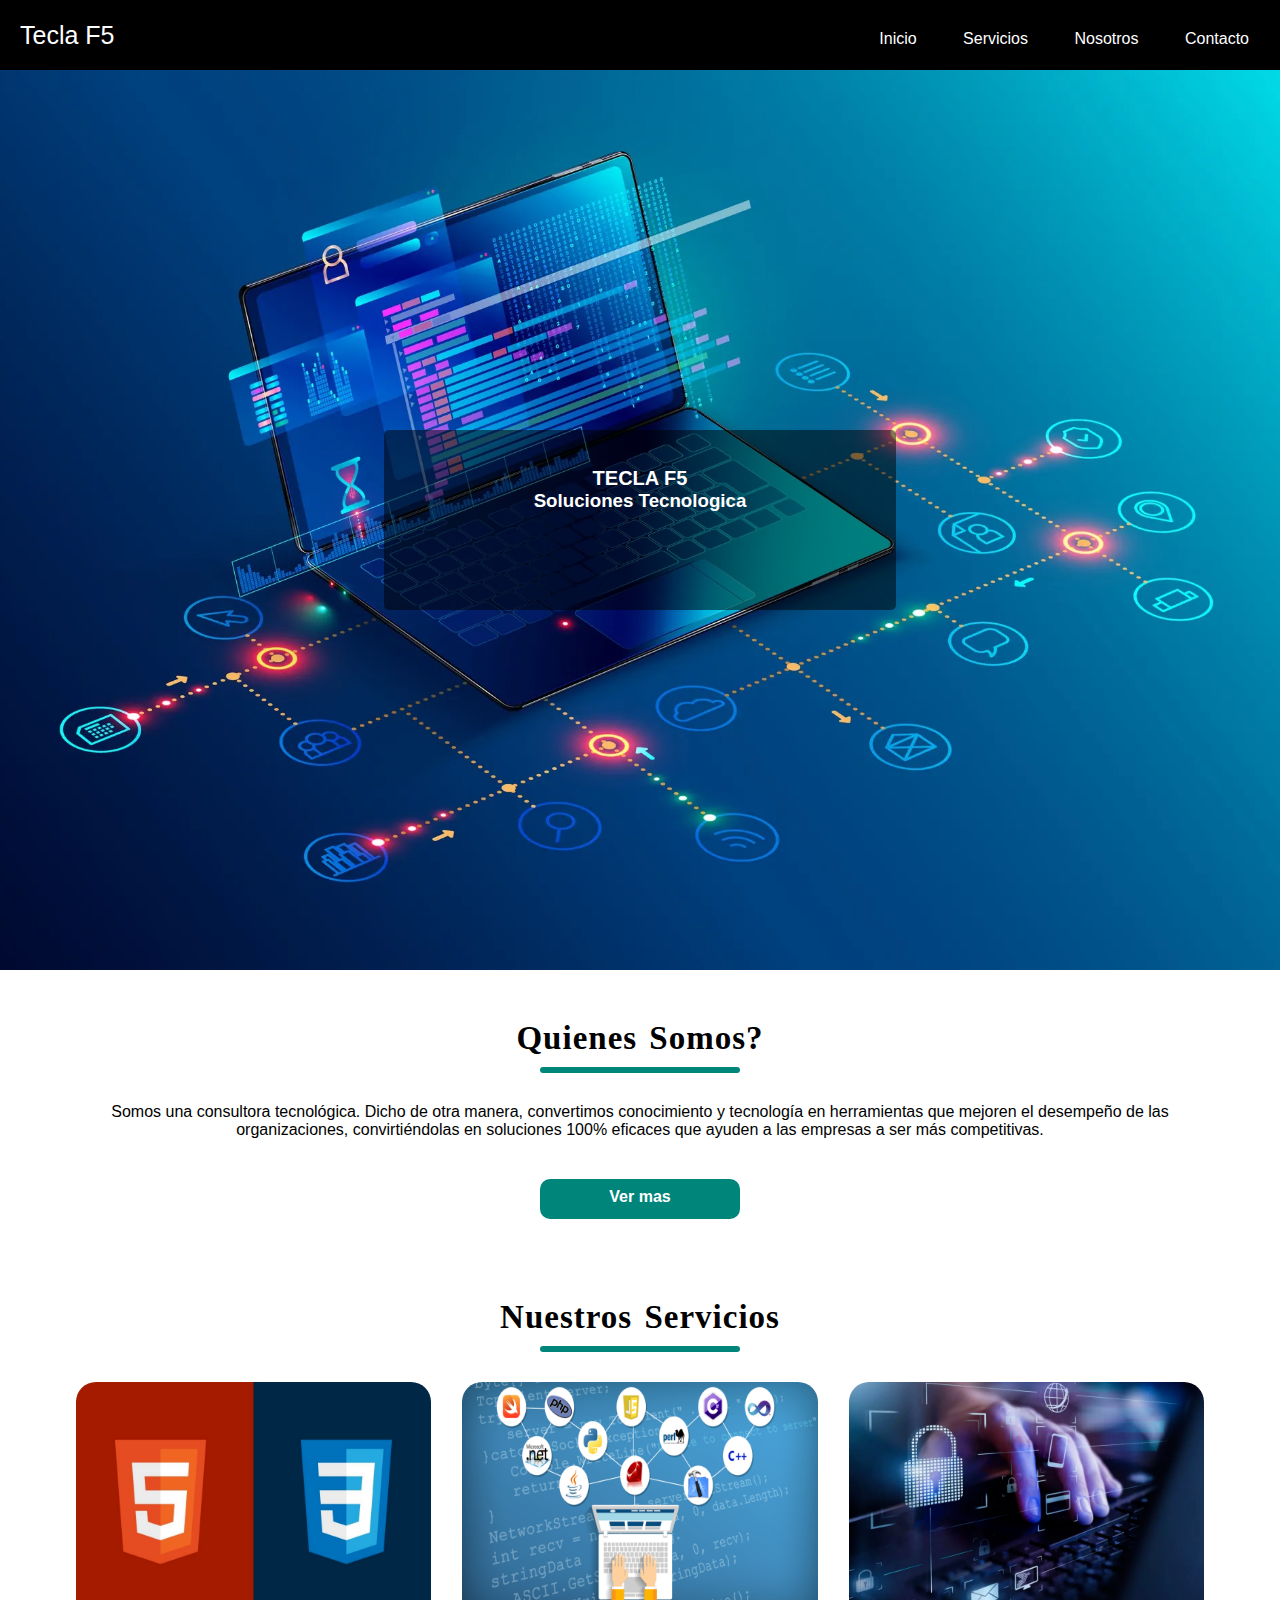
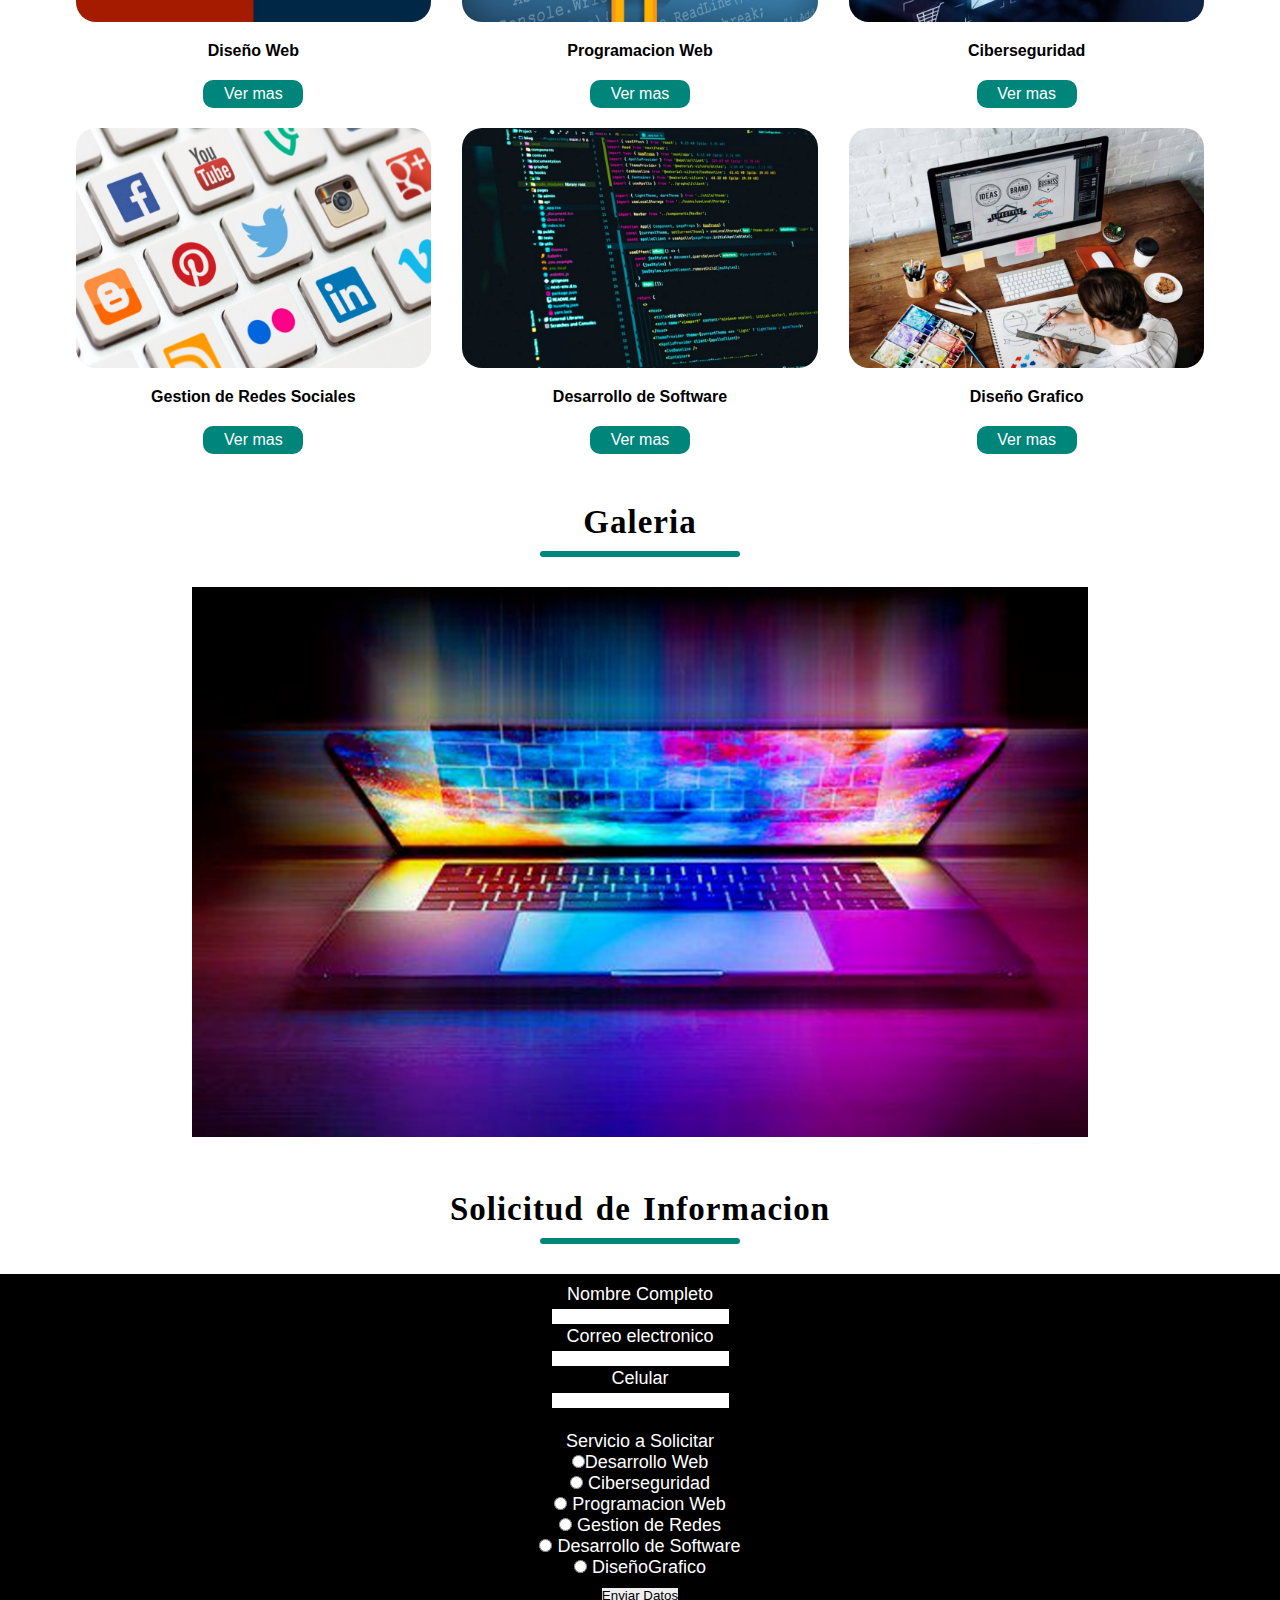
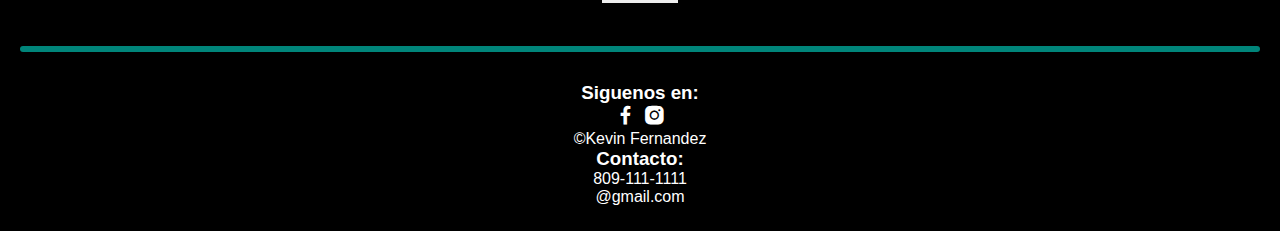
<file: index.html>
<!DOCTYPE html>
<html lang="en">
<head>
    <meta charset="UTF-8">
    <meta http-equiv="X-UA-Compatible" content="IE=edge">
    <meta name="viewport" content="width=device-width, initial-scale=1.0">
    <title>Document</title>
    <link rel="stylesheet" href="style.css">
    <script type="text/javascript" src="funcion.js"></script>
    <link href='https://unpkg.com/boxicons@2.1.2/css/boxicons.min.css' rel='stylesheet'>
</head>
<body>
    <!--inicio menu-->
    <nav class="menu">
        <div class="desplegable" onclick="mostrar()">
            <span></span><span></span><span></span>
        </div>
        <a href="index.html"><label class="logo">Tecla F5</label></a>
        <ul id="barra">
            <li><span class="close" onclick="ocultar()">X</span></li>
            <li><a href="index.html">Inicio</a></li>
            <li><a href="#servicios">Servicios</a></li>
            <li><a href="#">Nosotros</a></li>
            <li><a href="#contacto">Contacto</a></li>
        </ul>
    </nav>


    <!--inicio banner-->
    <header>
        <div class="banner">
            <div class="texto-banner">
                <h1>TECLA F5</h1>
                <h3>Soluciones Tecnologica</h3>
            </div>
        </div>
    </header>

    <!--contenido-->
    <main>
        <section class="nosotros">
            <h1 class="titulo">Quienes Somos?</h1>
            <div class="linea"></div>
            <p class= "contenido">Somos una consultora tecnológica. Dicho de otra manera, convertimos conocimiento y tecnología en herramientas que mejoren el desempeño de las organizaciones, convirtiéndolas en soluciones 100% eficaces que ayuden a las empresas a ser más competitivas.
            </p>
            <a href="#" class="boton">Ver mas</a>
        </section>

        <section class="servicios" id="servicios">
            <h1 class="titulo">Nuestros Servicios</h1>
            <div class="linea"></div>
            <div class="contenido">
                <div class="imagen">
                    <div><img src="diseñoweb.png" alt=""></div>
                    <p>Diseño Web</p>
                    <a href="diseñoweb.html"><div class="boton2" > Ver mas </div></a>
                </div>
                <div class="imagen">
                    <div><img src="programacionweb.png" alt=""></div>
                    <p>Programacion Web</p>
                    <a href="programacionweb.html"><div class="boton2"> Ver mas </div></a>
                </div>
                <div class="imagen">
                    <div><img src="ciberseguridad.png" alt=""></div>
                    <p>Ciberseguridad</p>
                    <a href="ciberseguridad.html"><div class="boton2"> Ver mas </div></a>
                </div>
                <div class="imagen">
                    <div><img src="gestionderedes.png" alt=""></div>
                    <p>Gestion de Redes Sociales</p>
                    <a href="gestionredes.html"><div class="boton2"> Ver mas </div></a>
                </div>
                <div class="imagen">
                    <div><img src="desarrollo.png" alt=""></div>
                    <p>Desarrollo de Software</p>
                    <a href="desarrollo.html"><div class="boton2"> Ver mas </div></a>
                </div>
                <div class="imagen">
                    <div><img src="grafico.png" alt=""></div>
                    <p>Diseño Grafico</p>
                    <a href="redes.html"><div class="boton2"> Ver mas </div></a>
                </div>

            </div>
        </section>

        <section class="galeria">
            <h1 class="titulo">Galeria</h1>
            <div class="linea"></div>
            <div class="slider">
                <ul>
                    <li><img src="galeria1.png" alt=""></li>
                    <li><img src="galeria2.png" alt=""></li>
                    <li><img src="galeria3.png" alt=""></li>
                    <li><img src="galeria4.png" alt=""></li>
                    <li><img src="galeria5.png" alt=""></li>
                    <li><img src="galeria6.png" alt=""></li>
                </ul>
            </div>


        </section>
        <br>
        <br>
        <section class="formulario">
            <br>
            <h1 class="titulo">Solicitud de Informacion</h1>
            <div class="linea"></div>


            <form>
                <p>Nombre Completo</p>
                <input type="text" class="field"> <br>
                <p>Correo electronico</p>
                <input type="text" class="field"> <br>
                <p>Celular</p>
                <input type="number" class="field"> <br>
                <br>
                <p>Servicio a Solicitar</p>
                <input type="radio" name="servicio" value="DesarrolloWeb">Desarrollo Web<br>

                <input type="radio" name="servicio" value="Ciberseguridad"> Ciberseguridad<br>

                <input type="radio" name="servicio" value="ProgramacionWeb"> Programacion Web<br>

                <input type="radio" name="empleoactual" value="GestiondeRedes"> Gestion de Redes<br>

                <input type="radio" name="empleoactual" value="DesarrollodeSoft "> Desarrollo de Software<br>

                <input type="radio" name="empleoactual" value="DiseñoGrafico"> DiseñoGrafico<br>
                
                <p class="center-content"><input type="button" class="btn btn-green" value="Enviar Datos"></p>
            </form>
            

        </section>
        
        


        <footer class="redes" id="contacto">
            <div class="lineaform"></div>
            <h3>Siguenos en:</h3>
            <i class='bx bxl-facebook bx-sm bx-burst-hover'  style="color: #ffff;"></i>
            <i class='bx bxl-instagram-alt bx-sm bx-burst-hover' style="color: #ffff;"></i>
            <br>
            &copy;Kevin Fernandez
            <h3>Contacto:</h3>
            <p>809-111-1111</p>
            <p>@gmail.com</p>
        </footer>
        


    </main>

</body>
</html>
</file>
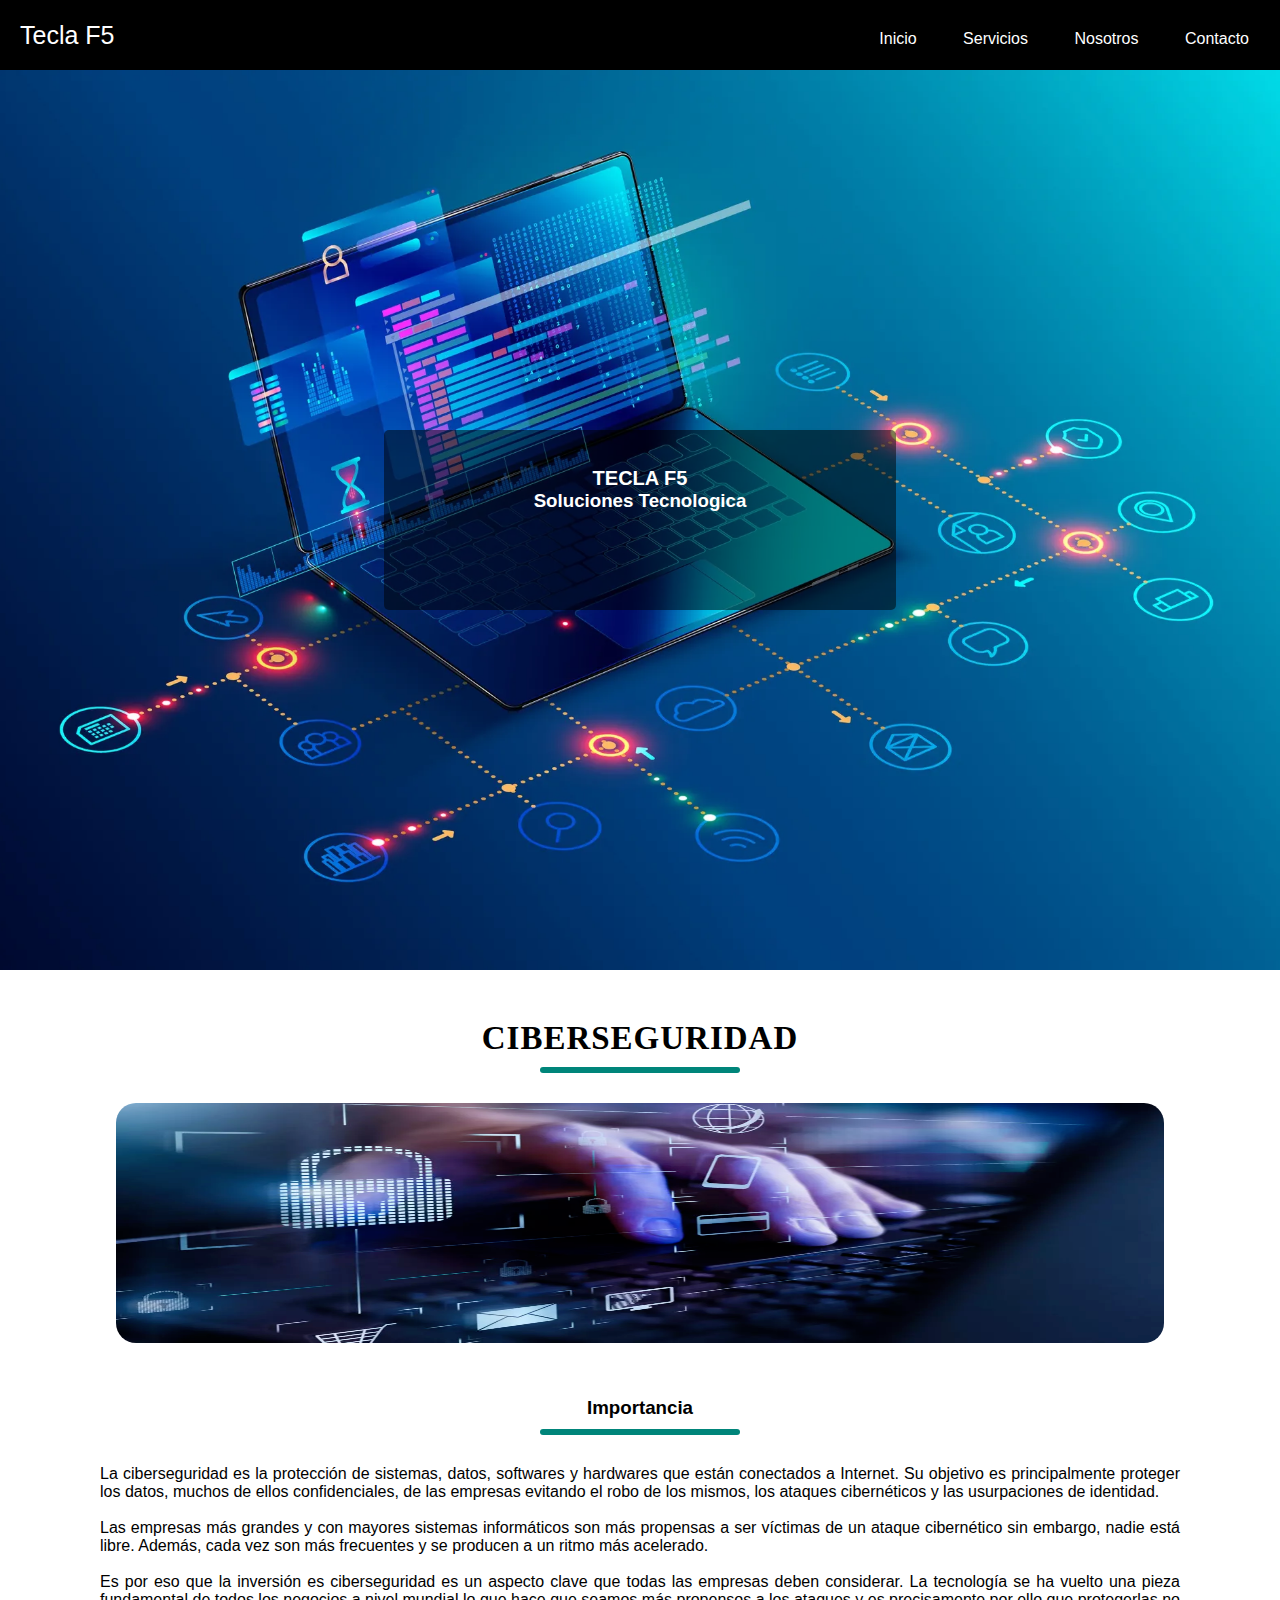
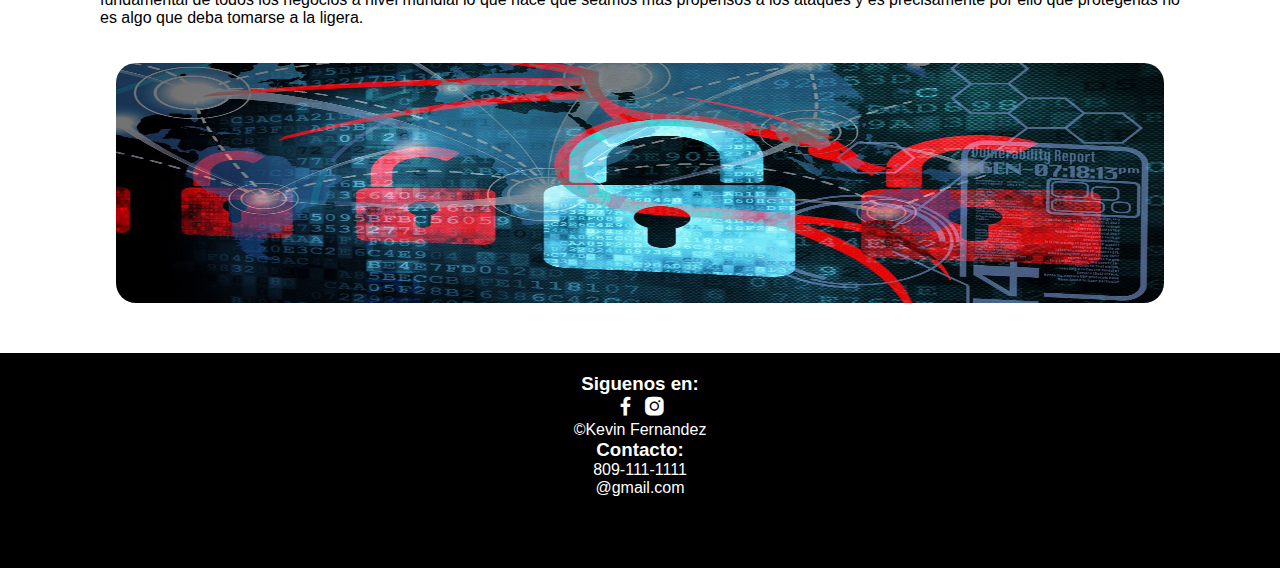
<file: ciberseguridad.html>
<!DOCTYPE html>
<html lang="en">
<head>
    <meta charset="UTF-8">
    <meta http-equiv="X-UA-Compatible" content="IE=edge">
    <meta name="viewport" content="width=device-width, initial-scale=1.0">
    <title>Document</title>
    <link rel="stylesheet" href="style.css">
    <script type="text/javascript" src="funcion.js"></script>
    <link href='https://unpkg.com/boxicons@2.1.2/css/boxicons.min.css' rel='stylesheet'>
</head>
<body>
    <!--inicio menu-->
    <nav class="menu">
        <div class="desplegable" onclick="mostrar()">
            <span></span><span></span><span></span>
        </div>
        <a href="index.html"><label class="logo">Tecla F5</label></a>
        <ul id="barra">
            <li><span class="close" onclick="ocultar()">X</span></li>
            <li><a href="index.html">Inicio</a></li>
            <li><a href="#">Servicios</a></li>
            <li><a href="#">Nosotros</a></li>
            <li><a href="#">Contacto</a></li>
        </ul>
    </nav>


    <!--inicio banner-->
    <header>
        <div class="banner">
            <div class="texto-banner">
                <h1>TECLA F5</h1>
                <h3>Soluciones Tecnologica</h3>
            </div>
        </div>
    </header>

    <!--contenido-->
                  
        <section class="nosotros">
                <h1 class="titulo">CIBERSEGURIDAD</h1>
                <div class="linea"></div>
            <div class="paginas">
                <img src="ciberseguridad.png">
                <br>
                <br>
                <br>
                <h3>Importancia</h3>
                <div class="linea"></div>


                <p>La ciberseguridad es la protección de sistemas, datos, softwares y hardwares que están conectados a Internet. Su objetivo es principalmente proteger los datos, muchos de ellos confidenciales, de las empresas evitando el robo de los mismos, los ataques cibernéticos y las usurpaciones de identidad.
                </p>
                <br>
                <p>Las empresas más grandes y con mayores sistemas informáticos son más propensas a ser víctimas de un ataque cibernético sin embargo, nadie está libre. Además, cada vez son más frecuentes y se producen a un ritmo más acelerado.
                </p>
                <br>
                <p>Es por eso que la inversión es ciberseguridad es un aspecto clave que todas las empresas deben considerar. La tecnología se ha vuelto una pieza fundamental de todos los negocios a nivel mundial lo que hace que seamos más propensos a los ataques y es precisamente por ello que protegerlas no es algo que deba tomarse a la ligera.
                </p>
                <br>
                <br>
                <img src="ciber.png">
            </div>
        </section>

        <footer class="redes">
            <h3>Siguenos en:</h3>
            <i class='bx bxl-facebook bx-sm bx-burst-hover'  style="color: #ffff;"></i>
            <i class='bx bxl-instagram-alt bx-sm bx-burst-hover' style="color: #ffff;"></i>
            <br>
            &copy;Kevin Fernandez
            <h3>Contacto:</h3>
            <p>809-111-1111</p>
            <p>@gmail.com</p>
        </footer>
        


    </main>

</body>
</html>
</file>
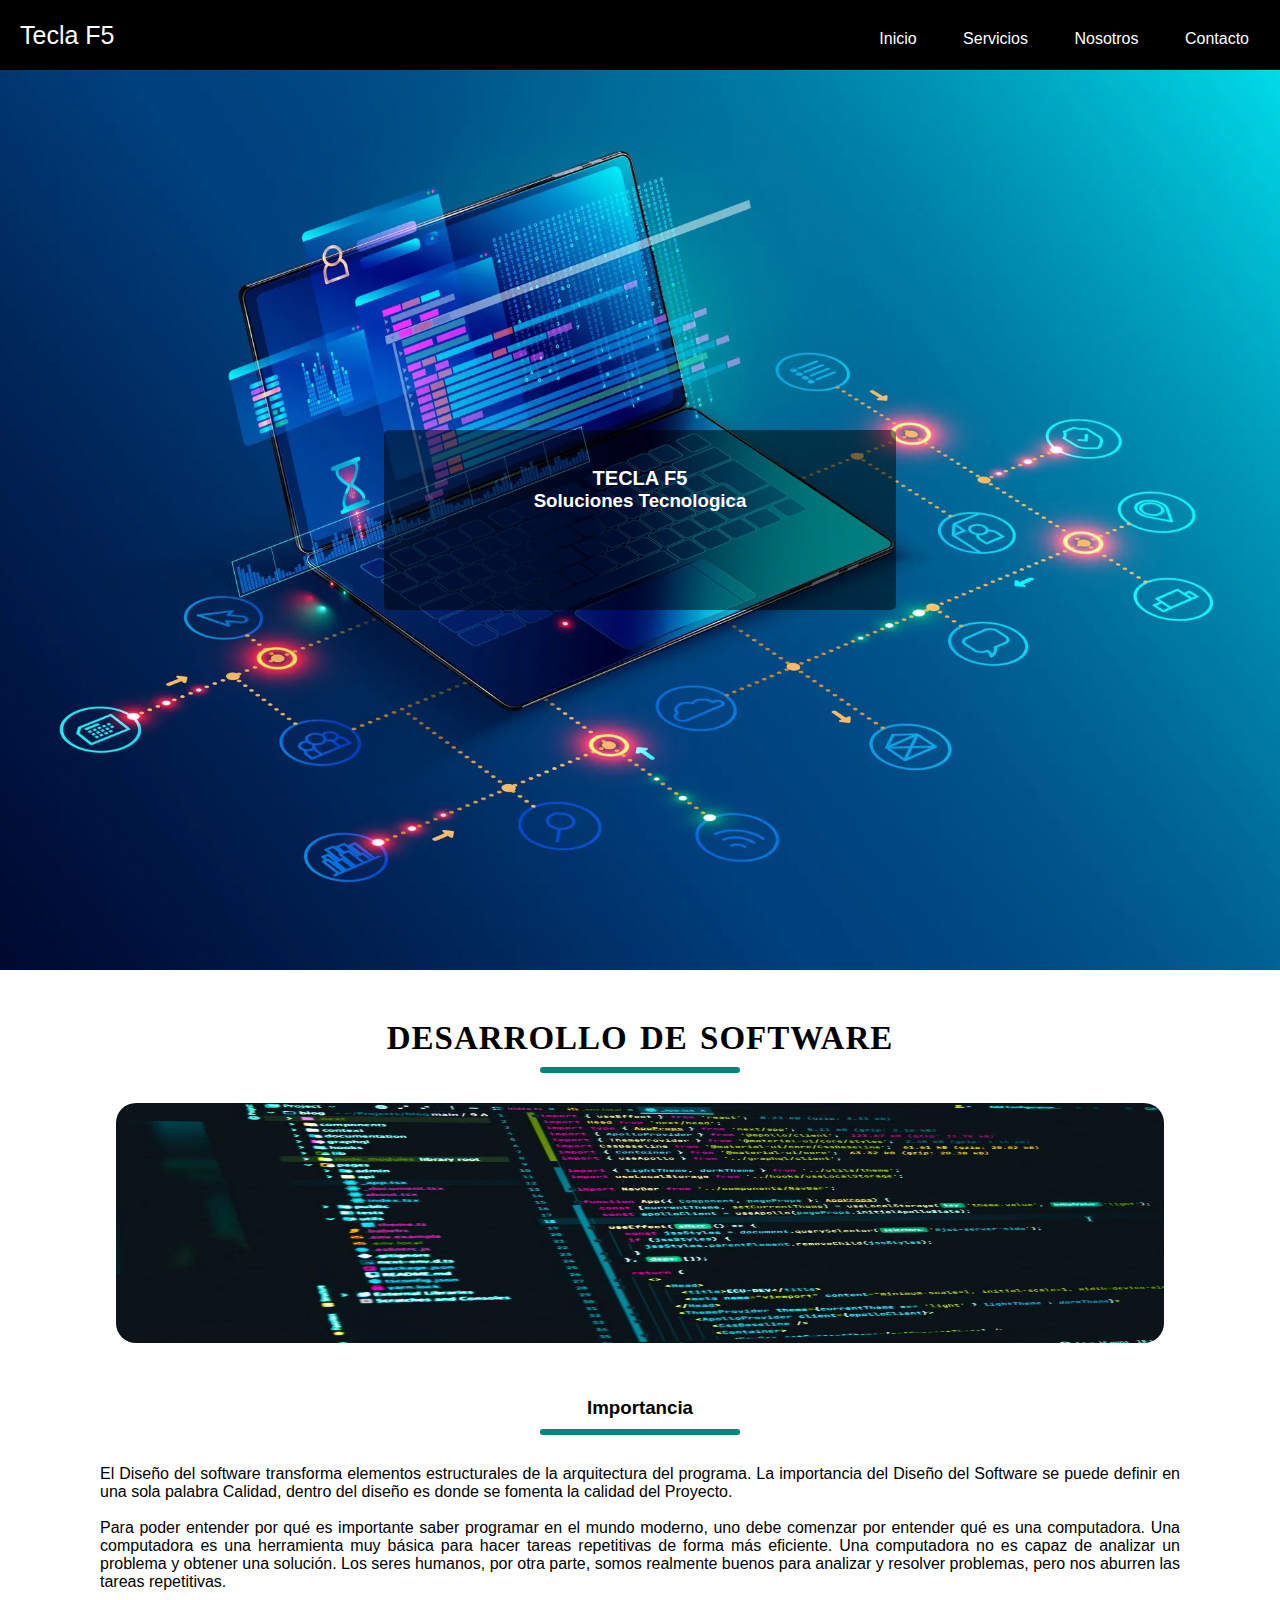
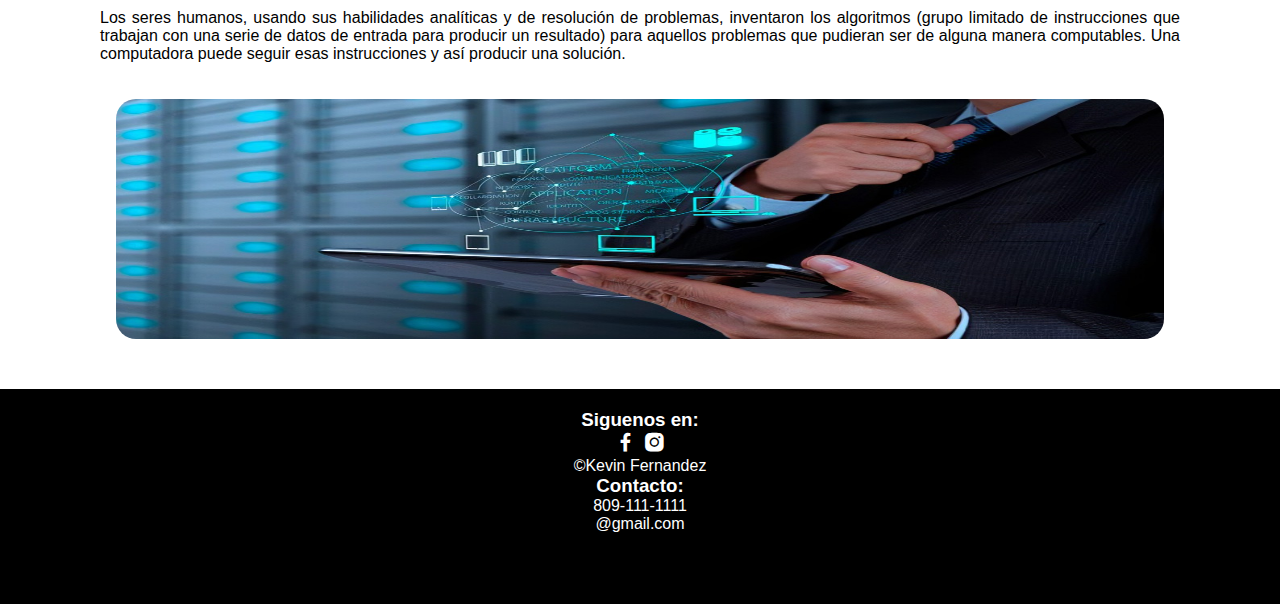
<file: desarrollo.html>
<!DOCTYPE html>
<html lang="en">
<head>
    <meta charset="UTF-8">
    <meta http-equiv="X-UA-Compatible" content="IE=edge">
    <meta name="viewport" content="width=device-width, initial-scale=1.0">
    <title>Document</title>
    <link rel="stylesheet" href="style.css">
    <script type="text/javascript" src="funcion.js"></script>
    <link href='https://unpkg.com/boxicons@2.1.2/css/boxicons.min.css' rel='stylesheet'>
</head>
<body>
    <!--inicio menu-->
    <nav class="menu">
        <div class="desplegable" onclick="mostrar()">
            <span></span><span></span><span></span>
        </div>
        <a href="index.html"><label class="logo">Tecla F5</label></a>
        <ul id="barra">
            <li><span class="close" onclick="ocultar()">X</span></li>
            <li><a href="index.html">Inicio</a></li>
            <li><a href="#">Servicios</a></li>
            <li><a href="#">Nosotros</a></li>
            <li><a href="#">Contacto</a></li>
        </ul>
    </nav>


    <!--inicio banner-->
    <header>
        <div class="banner">
            <div class="texto-banner">
                <h1>TECLA F5</h1>
                <h3>Soluciones Tecnologica</h3>
            </div>
        </div>
    </header>

    <!--contenido-->
                  
        <section class="nosotros">
                <h1 class="titulo">DESARROLLO DE SOFTWARE</h1>
                <div class="linea"></div>
            <div class="paginas">
                <img src="desarrollo.png">
                <br>
                <br>
                <br>
                <h3>Importancia</h3>
                <div class="linea"></div>


                <p>El Diseño del software transforma elementos estructurales de la arquitectura del programa. La importancia del Diseño del Software se puede definir en una sola palabra Calidad, dentro del diseño es donde se fomenta la calidad del Proyecto.
                </p>
                <br>
                <p>Para poder entender por qué es importante saber programar en el mundo moderno, uno debe comenzar por entender qué es una computadora. Una computadora es una herramienta muy básica para hacer tareas repetitivas de forma más eficiente. Una computadora no es capaz de analizar un problema y obtener una solución. Los seres humanos, por otra parte, somos realmente buenos para analizar y resolver problemas, pero nos aburren las tareas repetitivas.
                </p>
                <br>
                <p>Los seres humanos, usando sus habilidades analíticas y de resolución de problemas, inventaron los algoritmos (grupo limitado de instrucciones que trabajan con una serie de datos de entrada para producir un resultado) para aquellos problemas que pudieran ser de alguna manera computables. Una computadora puede seguir esas instrucciones y así producir una solución.
                </p>
                <br>
                <br>
                <img src="desa.png">
            </div>
        </section>

        <footer class="redes">
            <h3>Siguenos en:</h3>
            <i class='bx bxl-facebook bx-sm bx-burst-hover'  style="color: #ffff;"></i>
            <i class='bx bxl-instagram-alt bx-sm bx-burst-hover' style="color: #ffff;"></i>
            <br>
            &copy;Kevin Fernandez
            <h3>Contacto:</h3>
            <p>809-111-1111</p>
            <p>@gmail.com</p>
        </footer>
        


    </main>

</body>
</html>
</file>
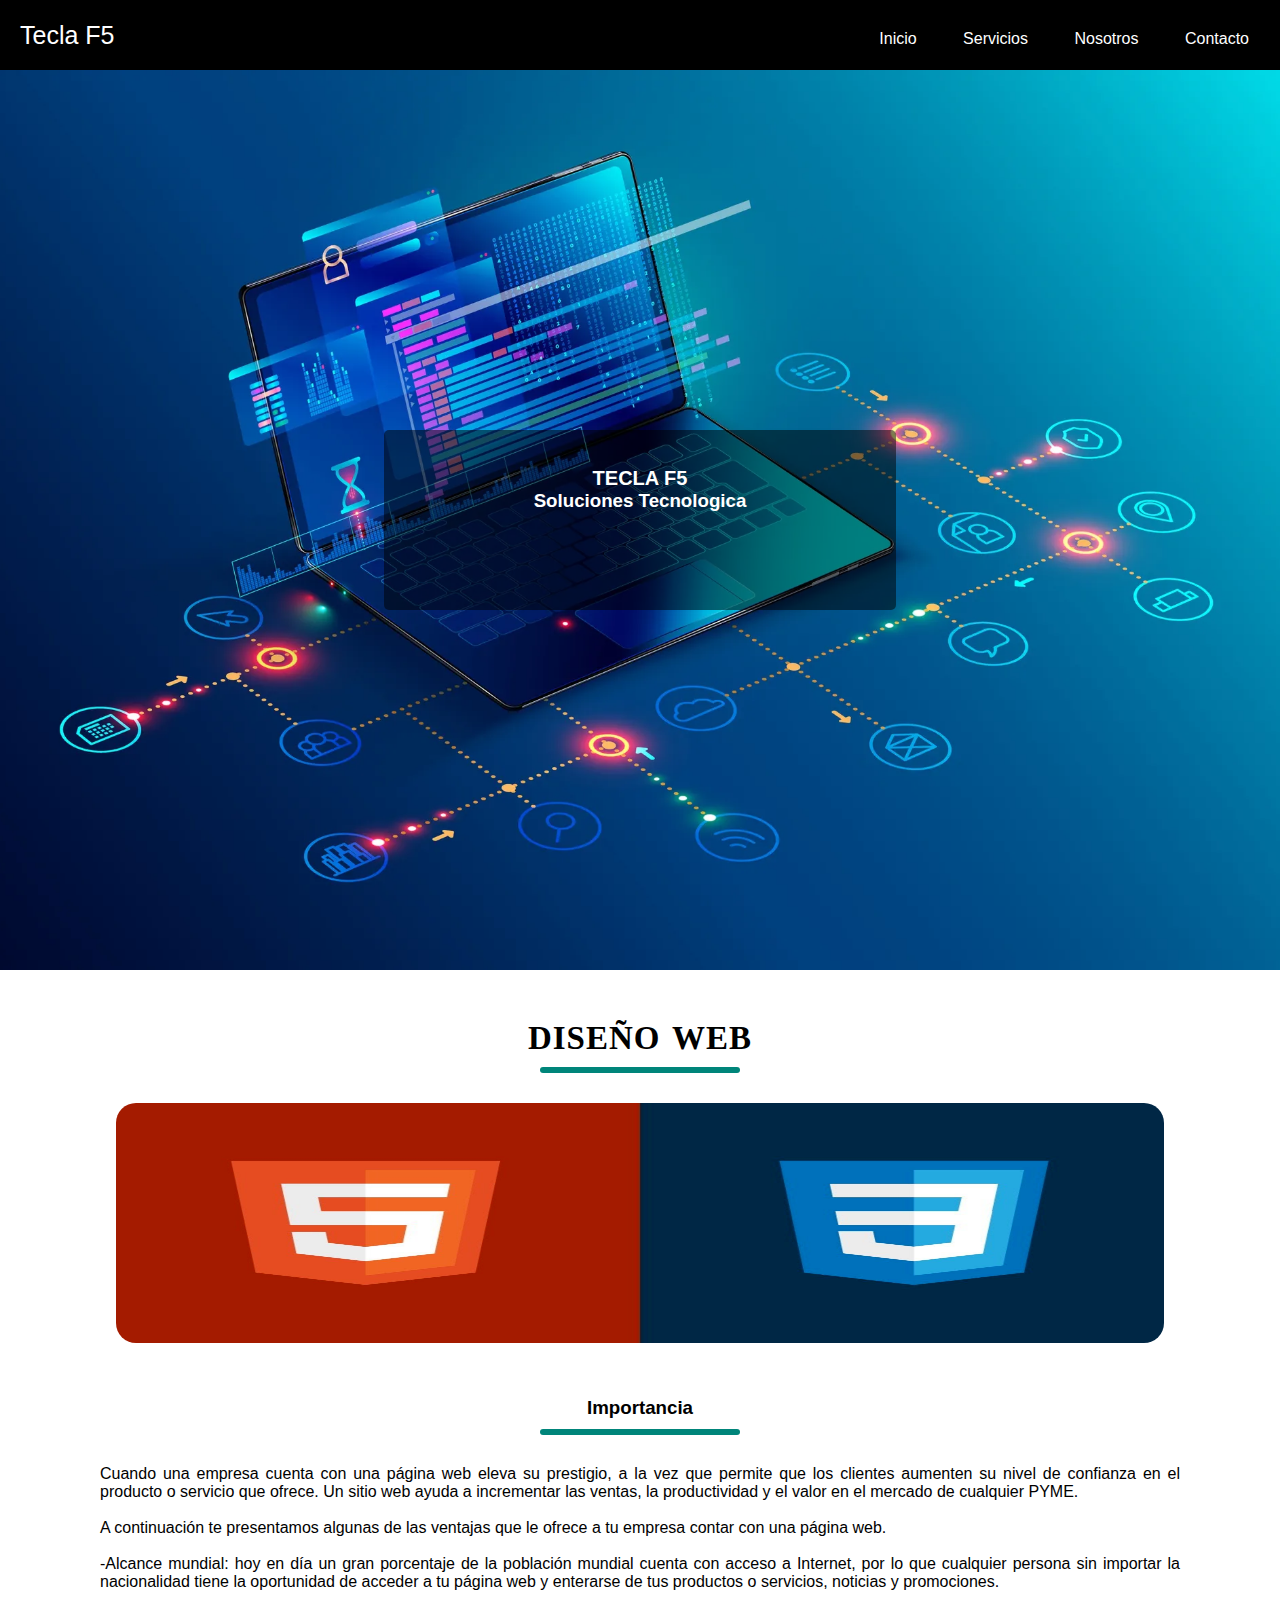
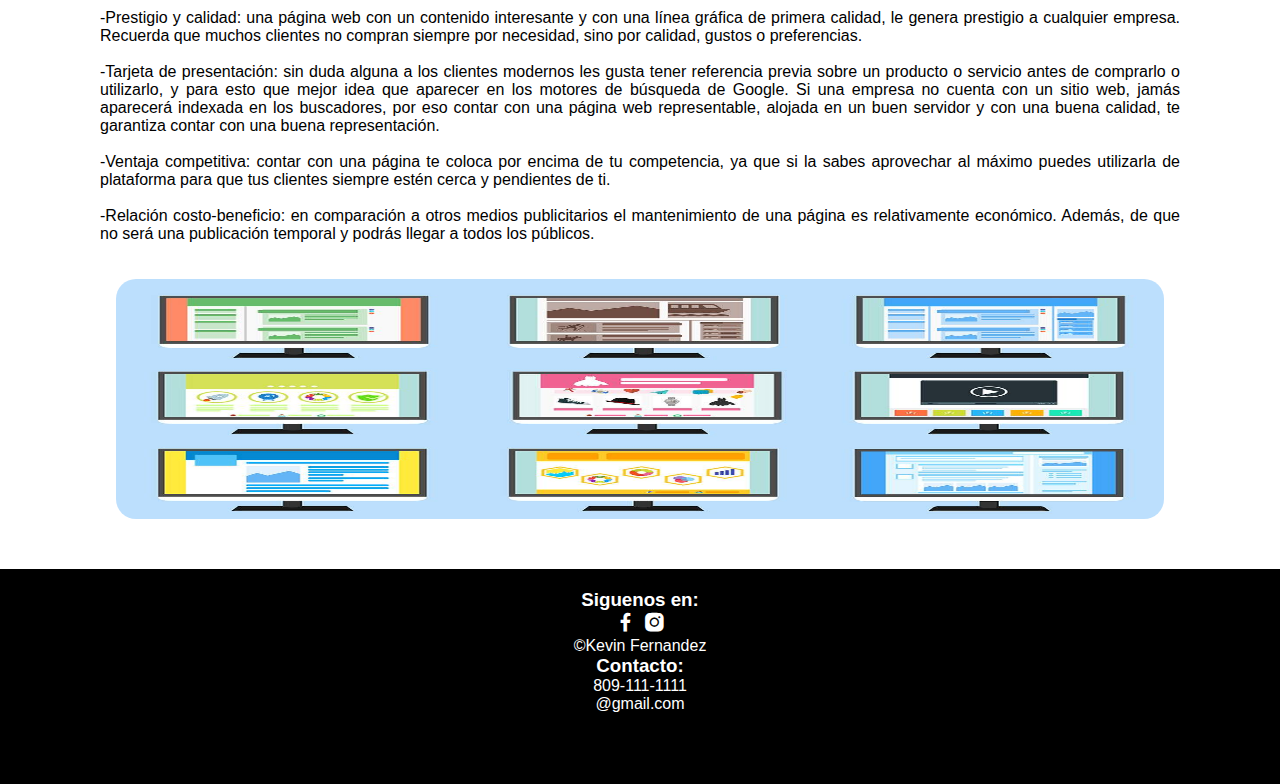
<file: diseñoweb.html>
<!DOCTYPE html>
<html lang="en">
<head>
    <meta charset="UTF-8">
    <meta http-equiv="X-UA-Compatible" content="IE=edge">
    <meta name="viewport" content="width=device-width, initial-scale=1.0">
    <title>Document</title>
    <link rel="stylesheet" href="style.css">
    <script type="text/javascript" src="funcion.js"></script>
    <link href='https://unpkg.com/boxicons@2.1.2/css/boxicons.min.css' rel='stylesheet'>
</head>
<body>
    <!--inicio menu-->
    <nav class="menu">
        <div class="desplegable" onclick="mostrar()">
            <span></span><span></span><span></span>
        </div>
        <a href="index.html"><label class="logo">Tecla F5</label></a>
        <ul id="barra">
            <li><span class="close" onclick="ocultar()">X</span></li>
            <li><a href="index.html">Inicio</a></li>
            <li><a href="/index.html/servicios">Servicios</a></li>
            <li><a href="#">Nosotros</a></li>
            <li><a href="#">Contacto</a></li>
        </ul>
    </nav>


    <!--inicio banner-->
    <header>
        <div class="banner">
            <div class="texto-banner">
                <h1>TECLA F5</h1>
                <h3>Soluciones Tecnologica</h3>
            </div>
        </div>
    </header>

    <!--contenido-->
                  
        <section class="nosotros">
                <h1 class="titulo">DISEÑO WEB</h1>
                <div class="linea"></div>
            <div class="paginas">
                <img src="diseñoweb.png">
                <br>
                <br>
                <br>
                <h3>Importancia</h3>
                <div class="linea"></div>


                <p>Cuando una empresa cuenta con una página web eleva su prestigio, a la vez que permite que los clientes aumenten su nivel de confianza en el producto o servicio que ofrece. Un sitio web ayuda a incrementar las ventas, la productividad y el valor en el mercado de cualquier PYME.</p>
                <br>
                <p>A continuación te presentamos algunas de las ventajas que le ofrece a tu empresa contar con una página web.</p>
                <br>
                <p>-Alcance mundial: hoy en día un gran porcentaje de la población mundial cuenta con acceso  a Internet, por lo que cualquier persona sin importar la nacionalidad tiene la oportunidad de acceder a tu página web y enterarse de tus productos o servicios, noticias y promociones.</p>
                <br>
                <p>-Prestigio y calidad: una página web con un contenido interesante y con una línea gráfica de primera calidad, le genera prestigio a cualquier empresa. Recuerda que muchos clientes no compran siempre por necesidad, sino por calidad, gustos o preferencias.</p>
                <br>
                <p>-Tarjeta de presentación: sin duda alguna a los clientes modernos les gusta tener referencia previa sobre un producto o servicio antes de comprarlo o utilizarlo, y para esto que mejor idea que aparecer en los motores de búsqueda de Google. Si una empresa no cuenta con un sitio web, jamás aparecerá indexada en los buscadores, por eso contar con una página web representable, alojada en un buen servidor y con una buena calidad, te garantiza contar con una buena representación.</p>
                <br>
                <p>-Ventaja competitiva: contar con una página te coloca por encima de tu competencia, ya que si la sabes aprovechar al máximo puedes utilizarla de plataforma para que tus clientes siempre estén cerca y pendientes de ti.</p>
                <br>
                <p>-Relación costo-beneficio: en comparación a otros medios publicitarios el mantenimiento de una página es relativamente económico. Además, de que no será una publicación temporal y podrás llegar a todos los públicos.</p>
                </p>
                <br>
                <br>
                <img src="diseñopaginas2.jpg">
            </div>
        </section>

        <footer class="redes">
            <h3>Siguenos en:</h3>
            <i class='bx bxl-facebook bx-sm bx-burst-hover'  style="color: #ffff;"></i>
            <i class='bx bxl-instagram-alt bx-sm bx-burst-hover' style="color: #ffff;"></i>
            <br>
            &copy;Kevin Fernandez
            <h3>Contacto:</h3>
            <p>809-111-1111</p>
            <p>@gmail.com</p>
        </footer>
        


    </main>

</body>
</html>
</file>
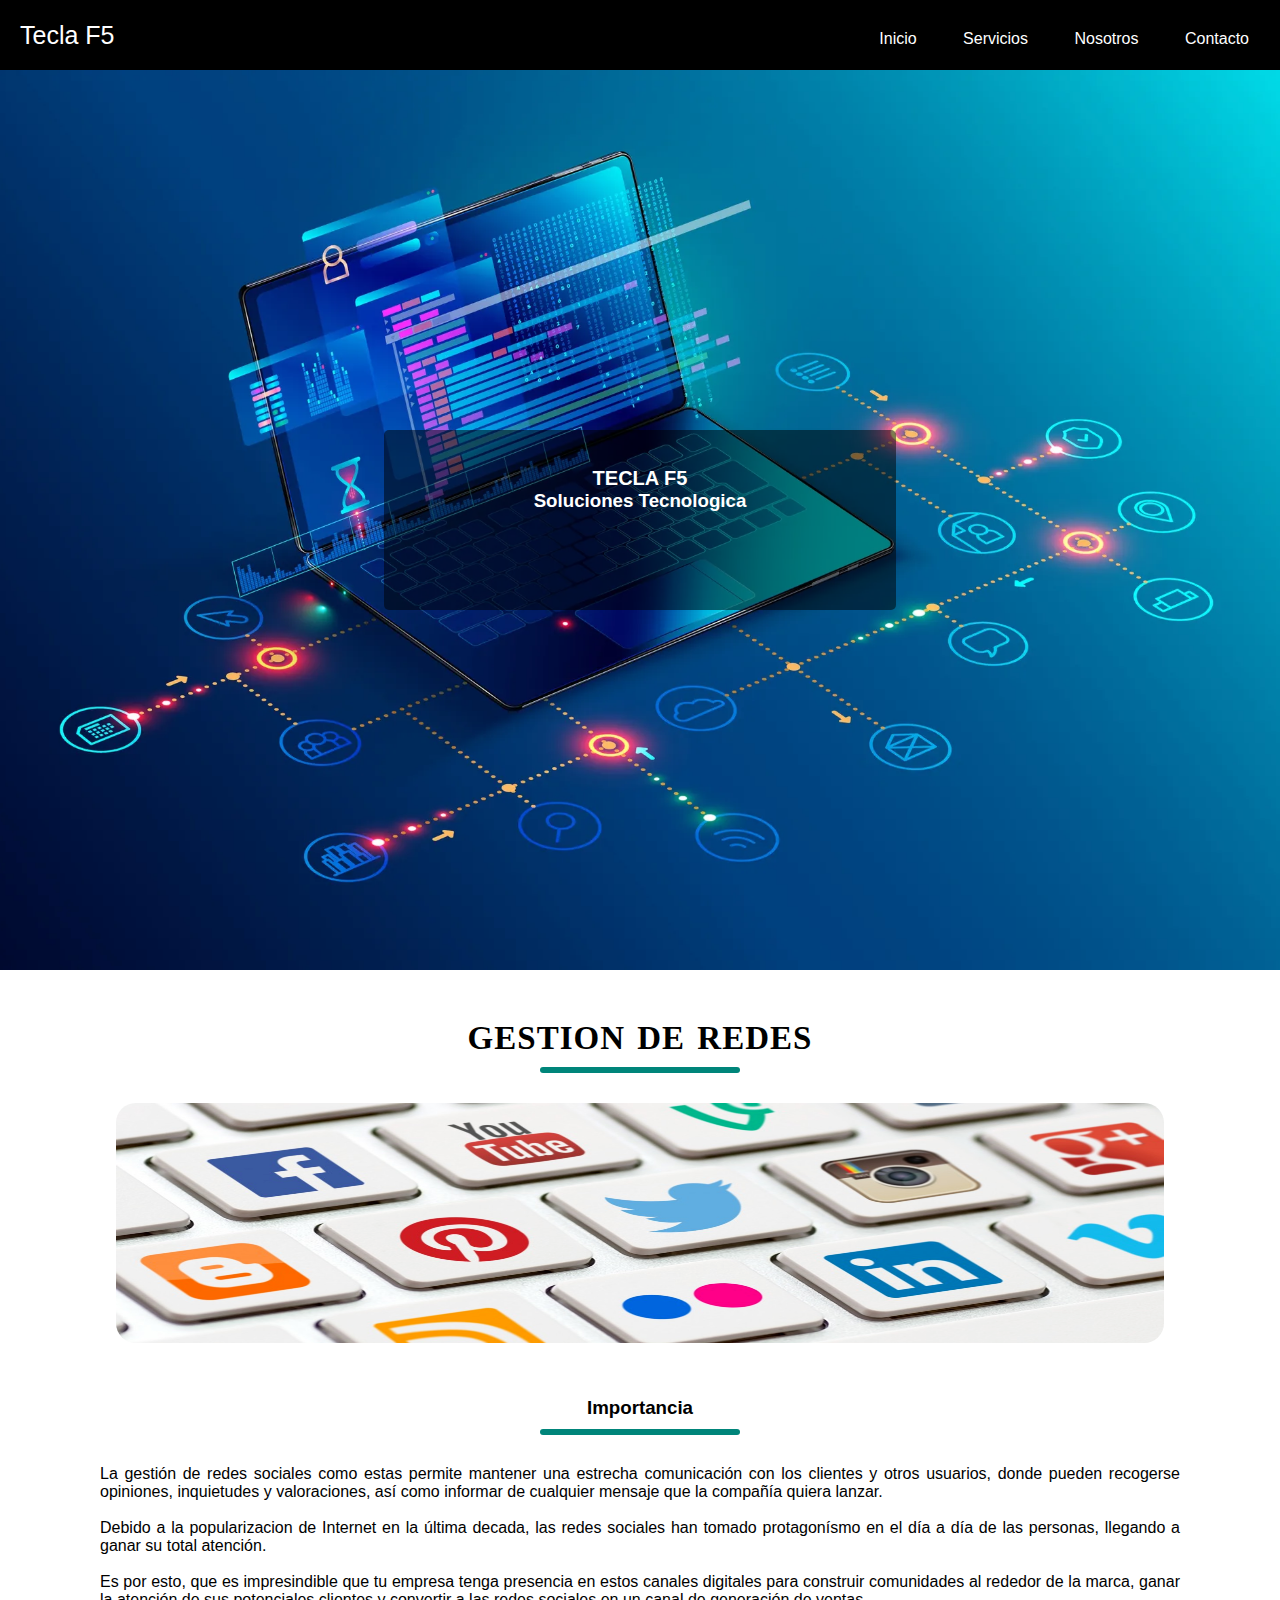
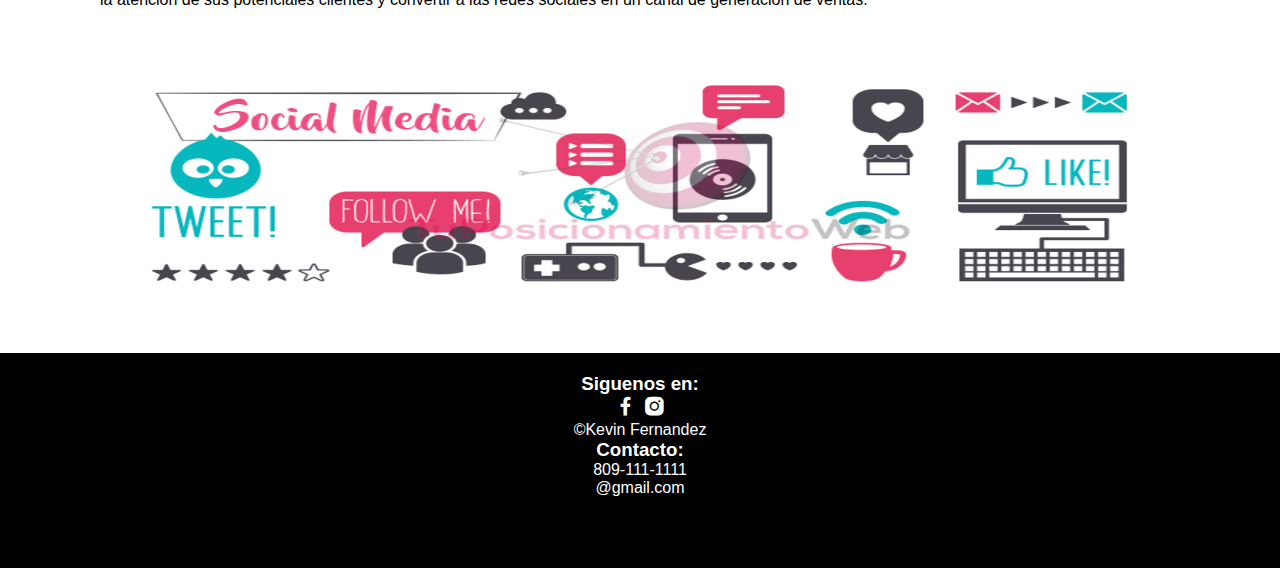
<file: gestionredes.html>
<!DOCTYPE html>
<html lang="en">
<head>
    <meta charset="UTF-8">
    <meta http-equiv="X-UA-Compatible" content="IE=edge">
    <meta name="viewport" content="width=device-width, initial-scale=1.0">
    <title>Document</title>
    <link rel="stylesheet" href="style.css">
    <script type="text/javascript" src="funcion.js"></script>
    <link href='https://unpkg.com/boxicons@2.1.2/css/boxicons.min.css' rel='stylesheet'>
</head>
<body>
    <!--inicio menu-->
    <nav class="menu">
        <div class="desplegable" onclick="mostrar()">
            <span></span><span></span><span></span>
        </div>
        <a href="index.html"><label class="logo">Tecla F5</label></a>
        <ul id="barra">
            <li><span class="close" onclick="ocultar()">X</span></li>
            <li><a href="index.html">Inicio</a></li>
            <li><a href="#">Servicios</a></li>
            <li><a href="#">Nosotros</a></li>
            <li><a href="#">Contacto</a></li>
        </ul>
    </nav>


    <!--inicio banner-->
    <header>
        <div class="banner">
            <div class="texto-banner">
                <h1>TECLA F5</h1>
                <h3>Soluciones Tecnologica</h3>
            </div>
        </div>
    </header>

    <!--contenido-->
                  
        <section class="nosotros">
                <h1 class="titulo">GESTION DE REDES</h1>
                <div class="linea"></div>
            <div class="paginas">
                <img src="gestionderedes.png">
                <br>
                <br>
                <br>
                <h3>Importancia</h3>
                <div class="linea"></div>

                <p>La gestión de redes sociales como estas permite mantener una estrecha comunicación con los clientes y otros usuarios, donde pueden recogerse opiniones, inquietudes y valoraciones, así como informar de cualquier mensaje que la compañía quiera lanzar.</p>
                <br>
                <p>Debido a la popularizacion de Internet en la última decada, las redes sociales han tomado protagonísmo en el día a día de las personas, llegando a ganar su total atención. </p>
                <br>
                <p>Es por esto, que es impresindible que tu empresa tenga presencia en estos canales digitales para construir comunidades al rededor de la marca, ganar la atención de sus potenciales clientes y convertir a las redes sociales en un canal de generación de ventas.</p>
                <br>
                <br>
                <br>
                <img src="gestion-redes-sociales.png">
            </div>
        </section>

        <footer class="redes">
            <h3>Siguenos en:</h3>
            <i class='bx bxl-facebook bx-sm bx-burst-hover'  style="color: #ffff;"></i>
            <i class='bx bxl-instagram-alt bx-sm bx-burst-hover' style="color: #ffff;"></i>
            <br>
            &copy;Kevin Fernandez
            <h3>Contacto:</h3>
            <p>809-111-1111</p>
            <p>@gmail.com</p>
        </footer>


    </main>

</body>
</html>
</file>
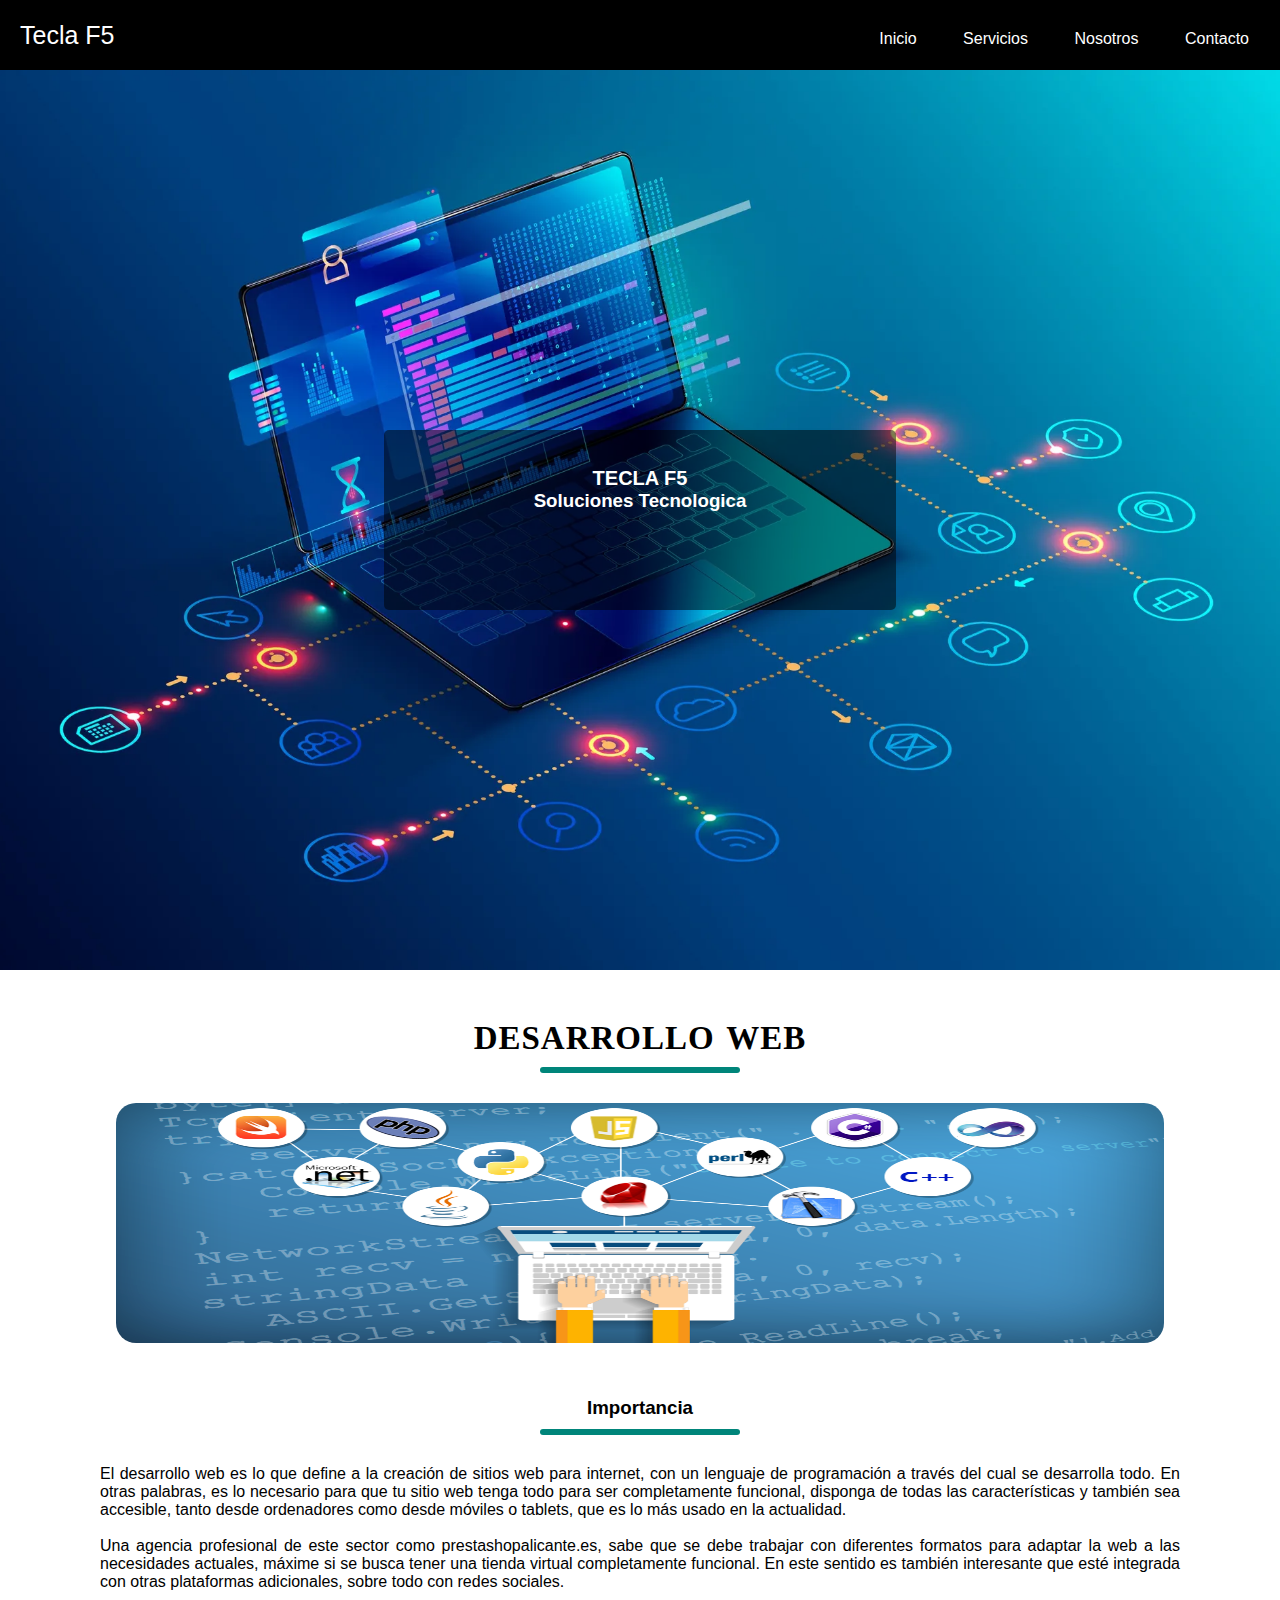
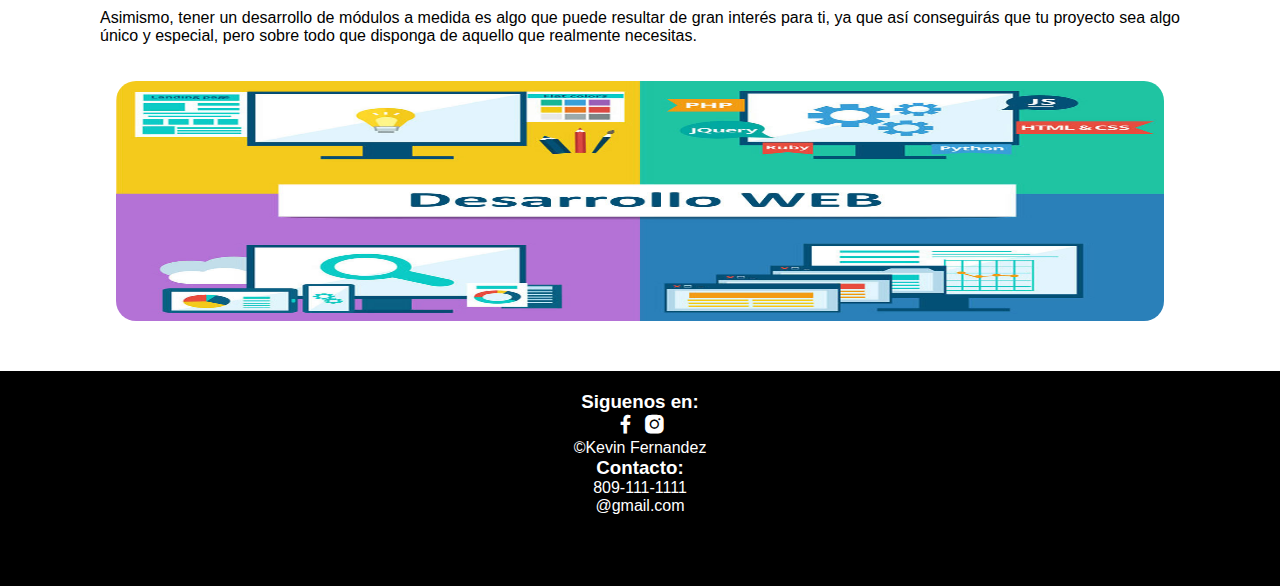
<file: programacionweb.html>
<!DOCTYPE html>
<html lang="en">
<head>
    <meta charset="UTF-8">
    <meta http-equiv="X-UA-Compatible" content="IE=edge">
    <meta name="viewport" content="width=device-width, initial-scale=1.0">
    <title>Document</title>
    <link rel="stylesheet" href="style.css">
    <script type="text/javascript" src="funcion.js"></script>
    <link href='https://unpkg.com/boxicons@2.1.2/css/boxicons.min.css' rel='stylesheet'>
</head>
<body>
    <!--inicio menu-->
    <nav class="menu">
        <div class="desplegable" onclick="mostrar()">
            <span></span><span></span><span></span>
        </div>
        <a href="index.html"><label class="logo">Tecla F5</label></a>
        <ul id="barra">
            <li><span class="close" onclick="ocultar()">X</span></li>
            <li><a href="index.html">Inicio</a></li>
            <li><a href="#">Servicios</a></li>
            <li><a href="#">Nosotros</a></li>
            <li><a href="#">Contacto</a></li>
        </ul>
    </nav>


    <!--inicio banner-->
    <header>
        <div class="banner">
            <div class="texto-banner">
                <h1>TECLA F5</h1>
                <h3>Soluciones Tecnologica</h3>
            </div>
        </div>
    </header>

    <!--contenido-->
                  
        <section class="nosotros">
                <h1 class="titulo">DESARROLLO WEB</h1>
                <div class="linea"></div>
            <div class="paginas">
                <img src="programacionweb.png">
                <br>
                <br>
                <br>
                <h3>Importancia</h3>
                <div class="linea"></div>


                <p>El desarrollo web es lo que define a la creación de sitios web para internet, con un lenguaje de programación a través del cual se desarrolla todo. En otras palabras, es lo necesario para que tu sitio web tenga todo para ser completamente funcional, disponga de todas las características y también sea accesible, tanto desde ordenadores como desde móviles o tablets, que es lo más usado en la actualidad.
                </p>
                <br>
                <p>Una agencia profesional de este sector como prestashopalicante.es, sabe que se debe trabajar con diferentes formatos para adaptar la web a las necesidades actuales, máxime si se busca tener una tienda virtual completamente funcional. En este sentido es también interesante que esté integrada con otras plataformas adicionales, sobre todo con redes sociales. 
                </p>
                <br>
                <p>Asimismo, tener un desarrollo de módulos a medida es algo que puede resultar de gran interés para ti, ya que así conseguirás que tu proyecto sea algo único y especial, pero sobre todo que disponga de aquello que realmente necesitas. 
                </p>
                <br>
                <br>
                <img src="web.png">
            </div>
        </section>

        <footer class="redes">
            <h3>Siguenos en:</h3>
            <i class='bx bxl-facebook bx-sm bx-burst-hover'  style="color: #ffff;"></i>
            <i class='bx bxl-instagram-alt bx-sm bx-burst-hover' style="color: #ffff;"></i>
            <br>
            &copy;Kevin Fernandez
            <h3>Contacto:</h3>
            <p>809-111-1111</p>
            <p>@gmail.com</p>
        </footer>
        


    </main>

</body>
</html>
</file>
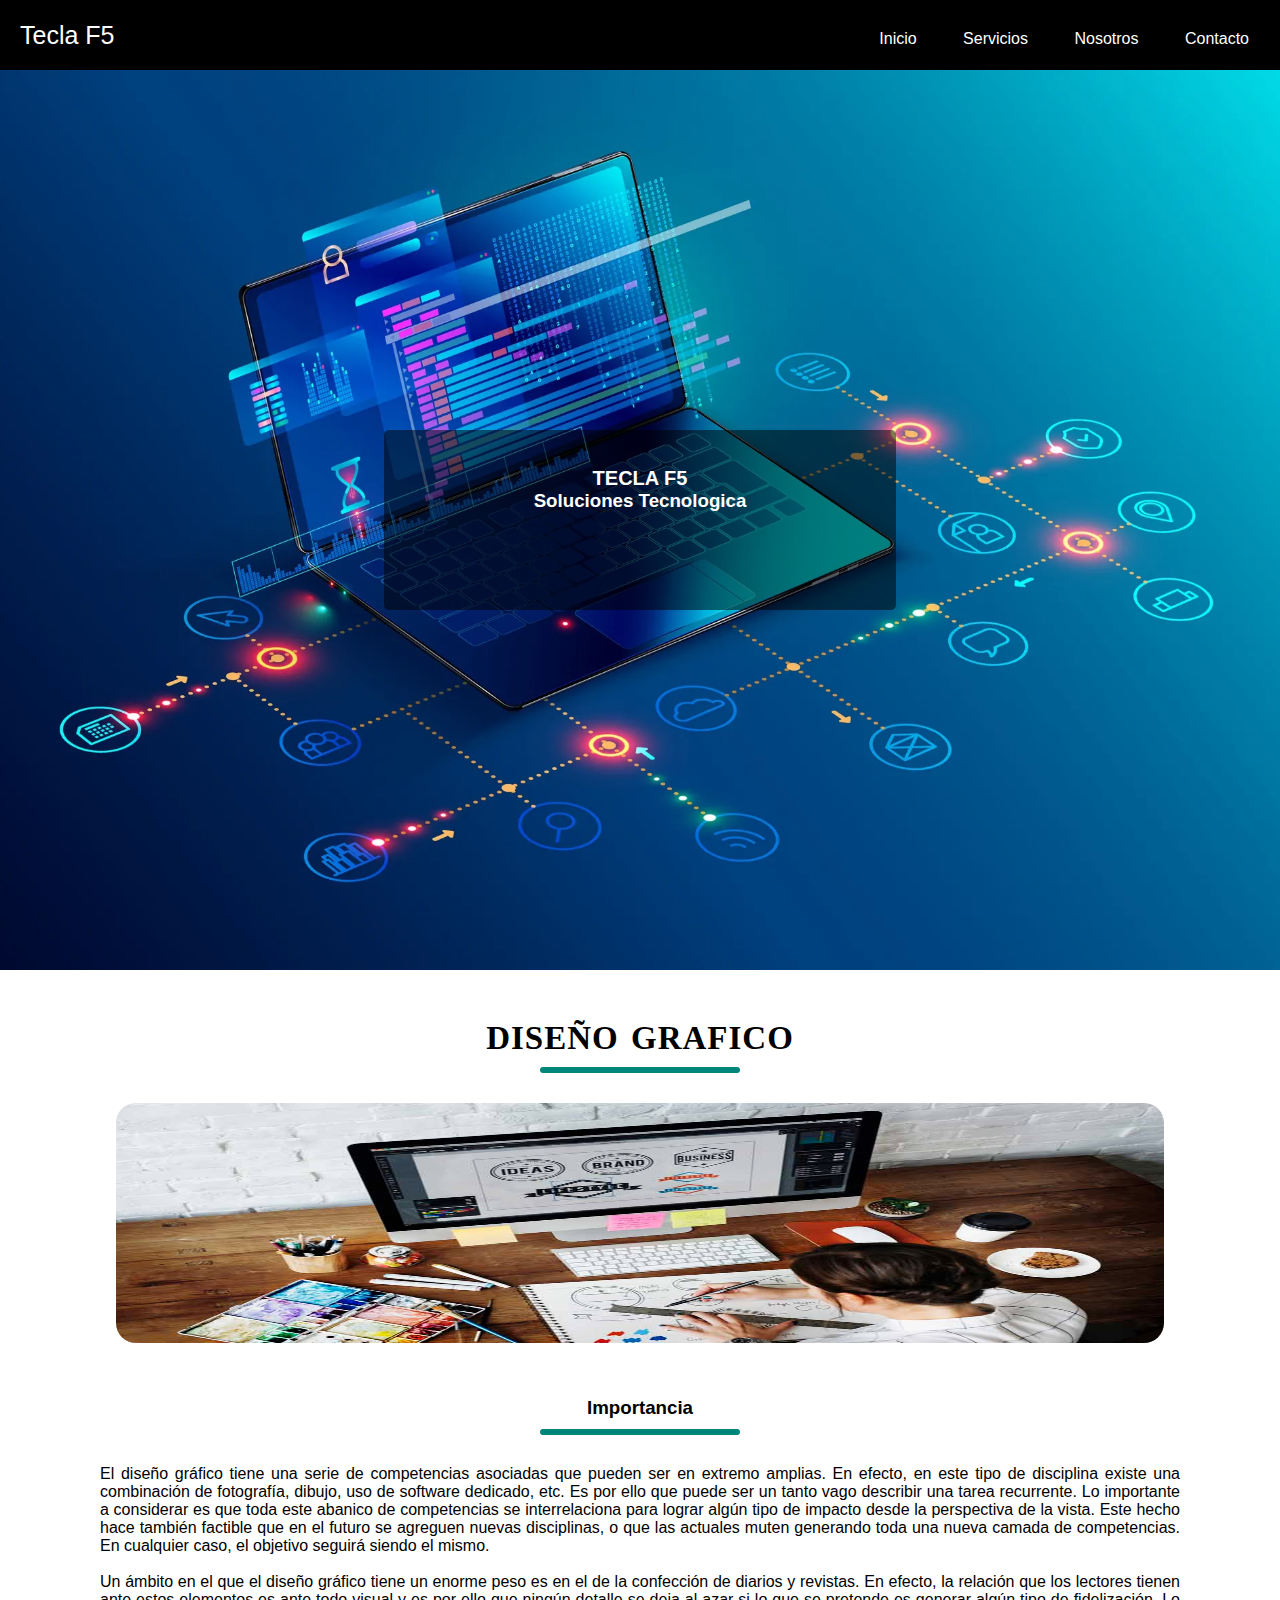
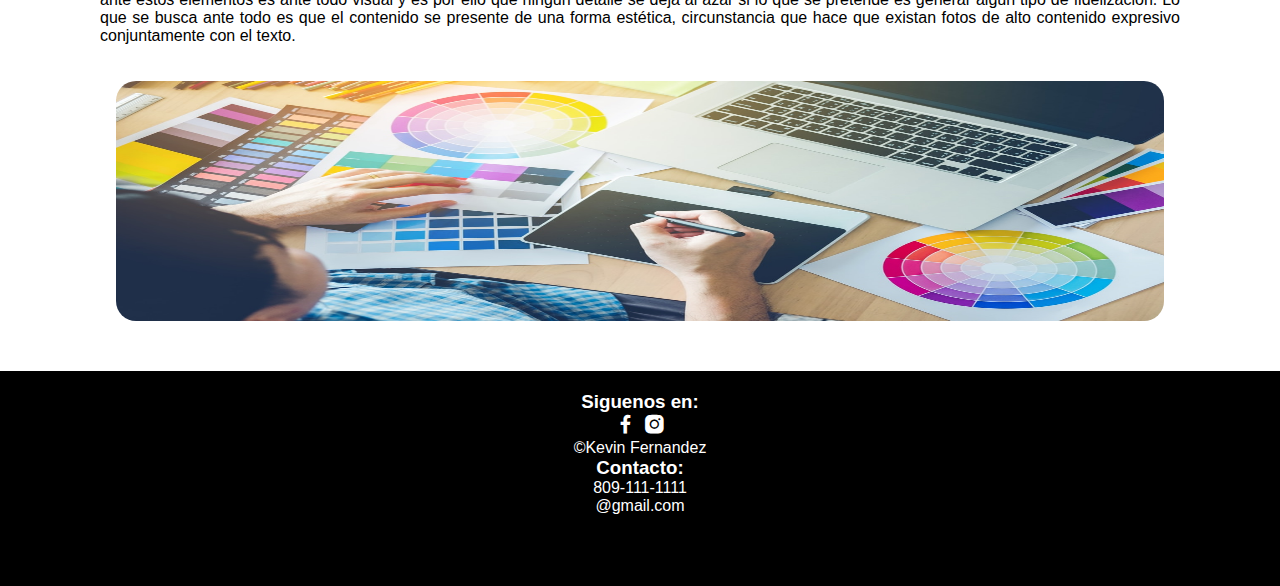
<file: redes.html>
<!DOCTYPE html>
<html lang="en">
<head>
    <meta charset="UTF-8">
    <meta http-equiv="X-UA-Compatible" content="IE=edge">
    <meta name="viewport" content="width=device-width, initial-scale=1.0">
    <title>Document</title>
    <link rel="stylesheet" href="style.css">
    <script type="text/javascript" src="funcion.js"></script>
    <link href='https://unpkg.com/boxicons@2.1.2/css/boxicons.min.css' rel='stylesheet'>
</head>
<body>
    <!--inicio menu-->
    <nav class="menu">
        <div class="desplegable" onclick="mostrar()">
            <span></span><span></span><span></span>
        </div>
        <a href="index.html"><label class="logo">Tecla F5</label></a>
        <ul id="barra">
            <li><span class="close" onclick="ocultar()">X</span></li>
            <li><a href="index.html">Inicio</a></li>
            <li><a href="#">Servicios</a></li>
            <li><a href="#">Nosotros</a></li>
            <li><a href="#">Contacto</a></li>
        </ul>
    </nav>


    <!--inicio banner-->
    <header>
        <div class="banner">
            <div class="texto-banner">
                <h1>TECLA F5</h1>
                <h3>Soluciones Tecnologica</h3>
            </div>
        </div>
    </header>

    <!--contenido-->
                  
        <section class="nosotros">
                <h1 class="titulo">DISEÑO GRAFICO</h1>
                <div class="linea"></div>
            <div class="paginas">
                <img src="grafico.png">
                <br>
                <br>
                <br>
                <h3>Importancia</h3>
                <div class="linea"></div>


                <p>El diseño gráfico tiene una serie de competencias asociadas que pueden ser en extremo amplias. En efecto, en este tipo de disciplina existe una combinación de fotografía, dibujo, uso de software dedicado, etc. Es por ello que puede ser un tanto vago describir una tarea recurrente. Lo importante a considerar es que toda este abanico de competencias se interrelaciona para lograr algún tipo de impacto desde la perspectiva de la vista. Este hecho hace también factible que en el futuro se agreguen nuevas disciplinas, o que las actuales muten generando toda una nueva camada de competencias. En cualquier caso, el objetivo seguirá siendo el mismo.
                </p>
                <br>
                <p>Un ámbito en el que el diseño gráfico tiene un enorme peso es en el de la confección de diarios y revistas. En efecto, la relación que los lectores tienen ante estos elementos es ante todo visual y es por ello que ningún detalle se deja al azar si lo que se pretende es generar algún tipo de fidelización. Lo que se busca ante todo es que el contenido se presente de una forma estética, circunstancia que hace que existan fotos de alto contenido expresivo conjuntamente con el texto.</p>
                <br>
                <br>
                <img src="digra.png">
            </div>
        </section>

        <footer class="redes">
            <h3>Siguenos en:</h3>
            <i class='bx bxl-facebook bx-sm bx-burst-hover'  style="color: #ffff;"></i>
            <i class='bx bxl-instagram-alt bx-sm bx-burst-hover' style="color: #ffff;"></i>
            <br>
            &copy;Kevin Fernandez
            <h3>Contacto:</h3>
            <p>809-111-1111</p>
            <p>@gmail.com</p>
        </footer>
        


    </main>

</body>
</html>
</file>
<file: style.css>
*{
    padding: 0;
    margin: 0;
    box-sizing: border-box;
}

body{
    font-family: 'Roboto', sans-serif;
}

.menu .logo{
    color: white;
    font-size: 25px;
    line-height: 70px;
    margin-left: 20px;
}

.menu a{
    text-decoration: none;
}

.menu ul{
    float: right;
    margin-right: 10px;
}

.menu ul li{
    display: inline-block;
    margin: 30px 15px;
}

.menu ul li a{
    font-size: 16px;
    padding: 8px 6px;
    text-decoration: none;
    color: white;
}

.menu ul li a:hover{
    color: yellow;
}

.menu{
    background-color: rgb(0, 0, 0);
}



/*banner*/ 

.banner{
    width: 100%;
    position: relative;
    height: 100vh;
    background: url('banner.png') no-repeat center center/cover;
    left: 0;
    top: 0;
    z-index: 1;
}



.banner .texto-banner{
    position: absolute;
    top: 50%;
    left: 50%;
    transform: translate(-50%, -50%);
    padding: 37px;
    min-width: 40%;
    min-height: 20%;
    border-radius: 5px;
    background-color: rgba(0,0,0,0.5);

}
.banner .texto-banner h3,
.banner .texto-banner h1{
    color: white;
    margin: 0;
    text-align: center;
}

.banner .texto-banner h1{
    font-size: 20px;
}

/*Quienes somos*/
.nosotros{
    padding: 10px 100px;
    text-align: center;
    margin: 40px 0px;
}

.titulo{
    font-family: 'Times New Roman', Times, sans-serif;
    letter-spacing: 1px;
    word-spacing: 3px;
    font-size: 33px;
    text-align: center;
}

.linea{
    width: 200px;
    height: 6px;
    background-color: #00857A;
    margin: 10px auto;
    border-radius: 5px;
    margin-bottom: 30px;
}

.boton{
    background-color: #00857A;
    display: block;
    width: 200px;
    height: 40px;
    margin: 40px auto 0;
    border-radius: 10px;
    text-decoration: none;
    line-height: 15px;
    text-align: center;
    padding: 10px;
    font-weight: bolder;
    color: white;
    margin-bottom: 20px;
}

.boton:hover{
    background-color: blue;
    box-shadow: 5px 5px 5px gray;
}




.paginas img{
    width: 97%;
    height: 240px;
    border-radius: 20px;
    margin: 0 auto;
    display: block;
}

.paginas p{
    text-align: justify;
}

/*servicios*/

.servicios{
    margin: 50px 70px;
}
.servicios .contenido{
    display: grid;
    grid-template-columns: auto auto auto;
    grid-gap: 20px;
}

.imagen img{
    width: 97%;
    height: 240px;
    border-radius: 20px;
    margin: 0 auto;
    display: block;
}

.imagen p{
    text-align: center;
    font-weight: bolder;
    margin: 20px 0;
}

.imagen .boton2{
    background-color: #00857A;
    width: 100px;
    padding: 5px;
    color: white;
    border-radius: 10px;
    text-align: center;
    margin: auto;
}

.imagen a{
    text-decoration: none;
}

.imagen .boton2:hover{
    background-color: blue;
    box-shadow: 5px 5px 5px gray;
}


.redes{
    background-color: black;
    color: white;
    height: 215px;
    text-align: center;
    padding: 20px;
}


/*inicio galeria*/ 

.slider{
	width: 70%;
	margin: auto;
	height: 550px;
	overflow: hidden; 
}

.slider ul{
	padding: 0;
	display: flex;
	width: 600%;

	animation: slider 20s infinite;
}

.slider li{
	width: 100%;
	list-style: none;
}

.slider li img{
	width: 100%;
	display: block;
}

@keyframes slider{
	0% {margin-left: 0;}
	20% {margin-left: 0;}

	25% {margin-left: -100%;}
	45% {margin-left: -100%;}

	50% {margin-left: -200%;}
	70% {margin-left: -200%;}
	
	75% {margin-left: -300%;}
	100% {margin-left: -300%;}

}

/*fin galeria*/ 

/*inicio form*/ 

form{
    width: 100%;
    padding: 10px;
    background-color: black;
    margin: 0 auto;
    box-sizing: border-box;
    color: #fff;
    text-align: center;
    font-size:large;

}

textarea, input{
    border: 0;
    outline: none;
}

.center-content{
    text-align: center;
    background: rgb(0, 0, 0);
    font-size:x-large;
    justify-content: center;
    display: block;
}

.btn-green{
    background-color: rgb(238, 238, 238);
   
}

.lineaform{
    width: 100%;
    height: 6px;
    background-color:#00857A;
    border-radius: 5px;
    margin: 10px auto;
    margin-bottom: 30px;
}



/*fin form*/ 




/*banner*/ 
@media (max-width: 700px){
     
    .desplegable{
        width: 30px;
        position: absolute;
        top: 40px;
        transform: translateY(-50%);
    }

    .desplegable span{
        margin-bottom: 3px;
        background-color: white;
        display: block;
        height: 3px;
    }

    .menu .logo{
        margin-left: 50px;
    }

    .menu{
        position: relative;
    }

    nav ul{
        float: none;
        width: 300px;
        padding: 0;
        position: fixed;
        top: 0;
        bottom: 0;
        background-color: black;
        margin: 0px;
        padding-top: 60px;
        transition: 1s;
        left: -100%;
        z-index: 2;

    }

    .open{
        left: 0;
    }

    .menu ul li {
        display: block;
        float: none;
    }

    .menu ul li a{
        font-size: 18px;
        padding: 10px 40px;

    }

    .close{
        display: block;
        position: absolute;
        width: 50px;
        height: 50px;
        right: 10px;
        top: 15px;
        color: skyblue;
        font-size: 30px;
        cursor: pointer;
         
    }
}

@media (max-width: 850px){
    .servicios .contenido{
        grid-template-columns: auto auto;
    }
}

@media (max-width: 550px){
    .servicios .contenido{
        grid-template-columns: auto;
    }
}
</file>
